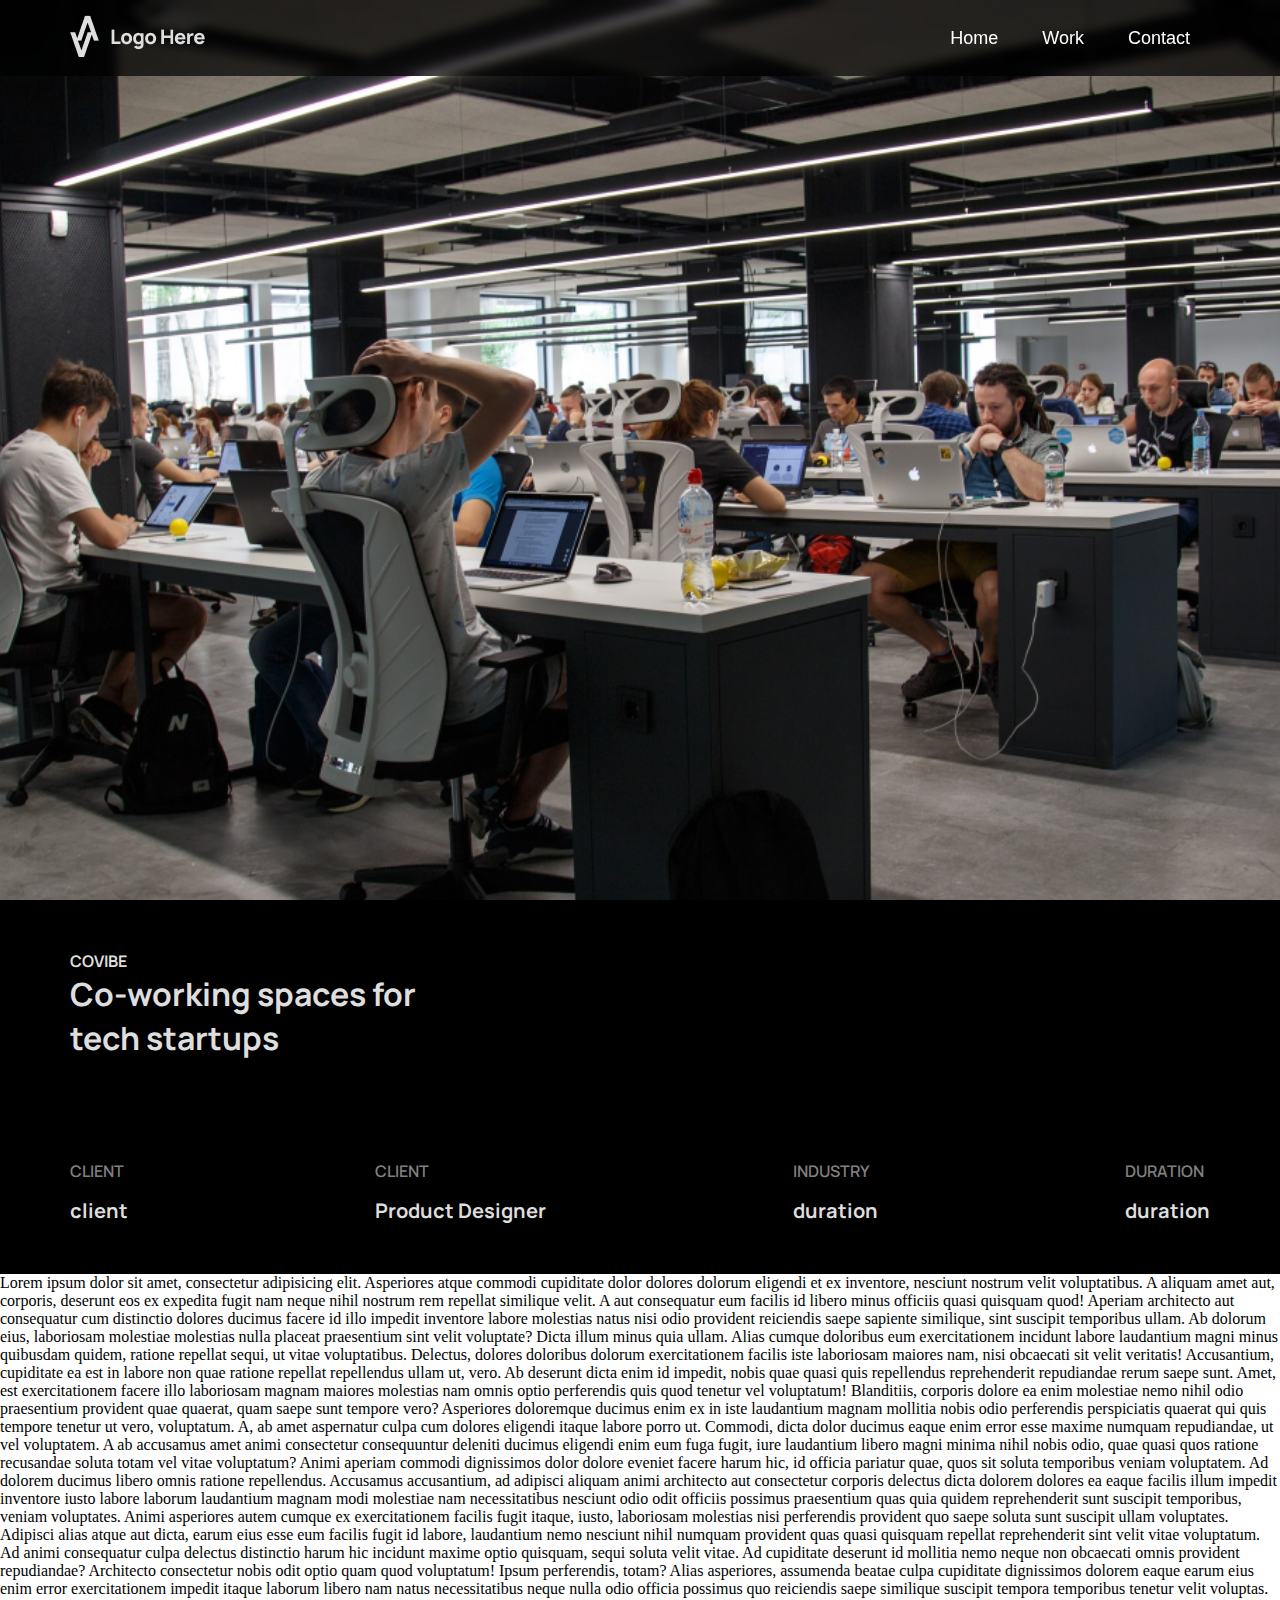
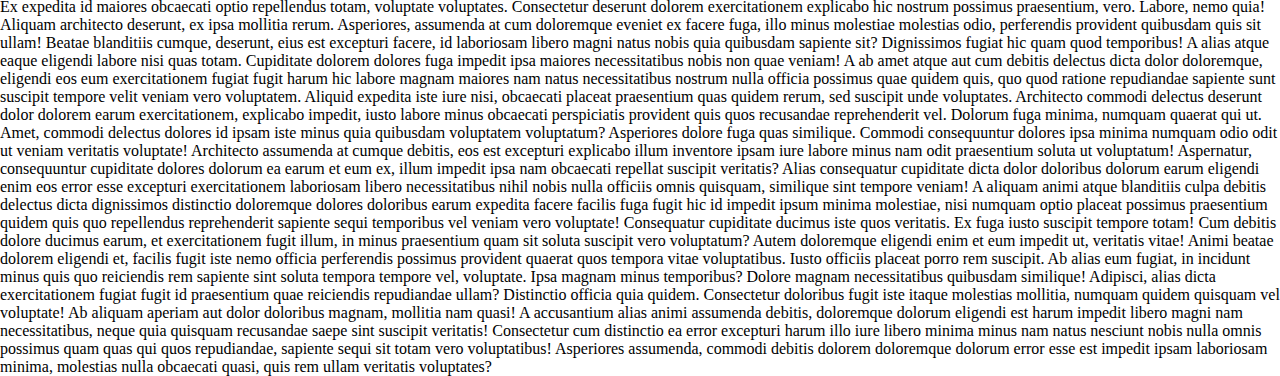
<file: about.html>
<!DOCTYPE html>
<html lang="en">
<head>
    <meta charset="UTF-8">
    <title>Title</title>
    <link href="https://fonts.googleapis.com/css2?family=Barlow:wght@200;300;400;500;600;700;800&family=Manrope:wght@200;400;600;800&family=Montserrat:wght@100;200;300;400;500;600;700;800;900&family=Poppins:wght@100;200;300;400;500;600;700;800;900&family=Raleway:wght@100;200;300;400;500;600;700;800;900&family=Roboto:wght@100;300;400;500;700;900&family=Tapestry&family=Water+Brush&display=swap" rel="stylesheet">
    <link rel="stylesheet" href="./css/about.css">
</head>
<body>

<header id="header">
    <div class="container">
        <div class="header">
            <a href="index.html"> <img src="./img/logo.png" alt=""></a>
            <div>
                <a href="index.html" class="header-nav" >Home</a>
                <a href="about.html" class="header-nav" >Work</a>
                <a href="#" class="header-nav" >Contact</a>
            </div>
        </div>
    </div>
</header>

<section id="hero">
    <div class="container">
        <div class="hero">

        </div>
    </div>
</section>
<section id="teach">
    <div class="container">
        <div class="teach">
            <div>
                <p class="block">Covibe</p>
                <h1 class="block-title">Co-working spaces for
                    tech startups</h1>
            </div>
            <div class="block-title2">
                <div>
                    <p>client</p>
                    <h1>client</h1>
                </div><div>
                    <p>client</p>
                    <h1>Product Designer</h1>
                </div><div>
                    <p>industry</p>
                <h1>duration</h1>
                </div><div>
                    <p>duration</p>
                    <h1>duration</h1>
                </div>

            </div>
        </div>
    </div>
</section>

Lorem ipsum dolor sit amet, consectetur adipisicing elit. Asperiores atque commodi cupiditate dolor dolores dolorum eligendi et ex inventore, nesciunt nostrum velit voluptatibus. A aliquam amet aut, corporis, deserunt eos ex expedita fugit nam neque nihil nostrum rem repellat similique velit. A aut consequatur eum facilis id libero minus officiis quasi quisquam quod! Aperiam architecto aut consequatur cum distinctio dolores ducimus facere id illo impedit inventore labore molestias natus nisi odio provident reiciendis saepe sapiente similique, sint suscipit temporibus ullam. Ab dolorum eius, laboriosam molestiae molestias nulla placeat praesentium sint velit voluptate? Dicta illum minus quia ullam. Alias cumque doloribus eum exercitationem incidunt labore laudantium magni minus quibusdam quidem, ratione repellat sequi, ut vitae voluptatibus. Delectus, dolores doloribus dolorum exercitationem facilis iste laboriosam maiores nam, nisi obcaecati sit velit veritatis! Accusantium, cupiditate ea est in labore non quae ratione repellat repellendus ullam ut, vero. Ab deserunt dicta enim id impedit, nobis quae quasi quis repellendus reprehenderit repudiandae rerum saepe sunt. Amet, est exercitationem facere illo laboriosam magnam maiores molestias nam omnis optio perferendis quis quod tenetur vel voluptatum! Blanditiis, corporis dolore ea enim molestiae nemo nihil odio praesentium provident quae quaerat, quam saepe sunt tempore vero? Asperiores doloremque ducimus enim ex in iste laudantium magnam mollitia nobis odio perferendis perspiciatis quaerat qui quis tempore tenetur ut vero, voluptatum. A, ab amet aspernatur culpa cum dolores eligendi itaque labore porro ut. Commodi, dicta dolor ducimus eaque enim error esse maxime numquam repudiandae, ut vel voluptatem. A ab accusamus amet animi consectetur consequuntur deleniti ducimus eligendi enim eum fuga fugit, iure laudantium libero magni minima nihil nobis odio, quae quasi quos ratione recusandae soluta totam vel vitae voluptatum? Animi aperiam commodi dignissimos dolor dolore eveniet facere harum hic, id officia pariatur quae, quos sit soluta temporibus veniam voluptatem. Ad dolorem ducimus libero omnis ratione repellendus. Accusamus accusantium, ad adipisci aliquam animi architecto aut consectetur corporis delectus dicta dolorem dolores ea eaque facilis illum impedit inventore iusto labore laborum laudantium magnam modi molestiae nam necessitatibus nesciunt odio odit officiis possimus praesentium quas quia quidem reprehenderit sunt suscipit temporibus, veniam voluptates. Animi asperiores autem cumque ex exercitationem facilis fugit itaque, iusto, laboriosam molestias nisi perferendis provident quo saepe soluta sunt suscipit ullam voluptates. Adipisci alias atque aut dicta, earum eius esse eum facilis fugit id labore, laudantium nemo nesciunt nihil numquam provident quas quasi quisquam repellat reprehenderit sint velit vitae voluptatum. Ad animi consequatur culpa delectus distinctio harum hic incidunt maxime optio quisquam, sequi soluta velit vitae. Ad cupiditate deserunt id mollitia nemo neque non obcaecati omnis provident repudiandae? Architecto consectetur nobis odit optio quam quod voluptatum! Ipsum perferendis, totam? Alias asperiores, assumenda beatae culpa cupiditate dignissimos dolorem eaque earum eius enim error exercitationem impedit itaque laborum libero nam natus necessitatibus neque nulla odio officia possimus quo reiciendis saepe similique suscipit tempora temporibus tenetur velit voluptas. Ex expedita id maiores obcaecati optio repellendus totam, voluptate voluptates. Consectetur deserunt dolorem exercitationem explicabo hic nostrum possimus praesentium, vero. Labore, nemo quia! Aliquam architecto deserunt, ex ipsa mollitia rerum. Asperiores, assumenda at cum doloremque eveniet ex facere fuga, illo minus molestiae molestias odio, perferendis provident quibusdam quis sit ullam! Beatae blanditiis cumque, deserunt, eius est excepturi facere, id laboriosam libero magni natus nobis quia quibusdam sapiente sit? Dignissimos fugiat hic quam quod temporibus! A alias atque eaque eligendi labore nisi quas totam. Cupiditate dolorem dolores fuga impedit ipsa maiores necessitatibus nobis non quae veniam! A ab amet atque aut cum debitis delectus dicta dolor doloremque, eligendi eos eum exercitationem fugiat fugit harum hic labore magnam maiores nam natus necessitatibus nostrum nulla officia possimus quae quidem quis, quo quod ratione repudiandae sapiente sunt suscipit tempore velit veniam vero voluptatem. Aliquid expedita iste iure nisi, obcaecati placeat praesentium quas quidem rerum, sed suscipit unde voluptates. Architecto commodi delectus deserunt dolor dolorem earum exercitationem, explicabo impedit, iusto labore minus obcaecati perspiciatis provident quis quos recusandae reprehenderit vel. Dolorum fuga minima, numquam quaerat qui ut. Amet, commodi delectus dolores id ipsam iste minus quia quibusdam voluptatem voluptatum? Asperiores dolore fuga quas similique. Commodi consequuntur dolores ipsa minima numquam odio odit ut veniam veritatis voluptate! Architecto assumenda at cumque debitis, eos est excepturi explicabo illum inventore ipsam iure labore minus nam odit praesentium soluta ut voluptatum! Aspernatur, consequuntur cupiditate dolores dolorum ea earum et eum ex, illum impedit ipsa nam obcaecati repellat suscipit veritatis? Alias consequatur cupiditate dicta dolor doloribus dolorum earum eligendi enim eos error esse excepturi exercitationem laboriosam libero necessitatibus nihil nobis nulla officiis omnis quisquam, similique sint tempore veniam! A aliquam animi atque blanditiis culpa debitis delectus dicta dignissimos distinctio doloremque dolores doloribus earum expedita facere facilis fuga fugit hic id impedit ipsum minima molestiae, nisi numquam optio placeat possimus praesentium quidem quis quo repellendus reprehenderit sapiente sequi temporibus vel veniam vero voluptate! Consequatur cupiditate ducimus iste quos veritatis. Ex fuga iusto suscipit tempore totam! Cum debitis dolore ducimus earum, et exercitationem fugit illum, in minus praesentium quam sit soluta suscipit vero voluptatum? Autem doloremque eligendi enim et eum impedit ut, veritatis vitae! Animi beatae dolorem eligendi et, facilis fugit iste nemo officia perferendis possimus provident quaerat quos tempora vitae voluptatibus. Iusto officiis placeat porro rem suscipit. Ab alias eum fugiat, in incidunt minus quis quo reiciendis rem sapiente sint soluta tempora tempore vel, voluptate. Ipsa magnam minus temporibus? Dolore magnam necessitatibus quibusdam similique! Adipisci, alias dicta exercitationem fugiat fugit id praesentium quae reiciendis repudiandae ullam? Distinctio officia quia quidem. Consectetur doloribus fugit iste itaque molestias mollitia, numquam quidem quisquam vel voluptate! Ab aliquam aperiam aut dolor doloribus magnam, mollitia nam quasi! A accusantium alias animi assumenda debitis, doloremque dolorum eligendi est harum impedit libero magni nam necessitatibus, neque quia quisquam recusandae saepe sint suscipit veritatis! Consectetur cum distinctio ea error excepturi harum illo iure libero minima minus nam natus nesciunt nobis nulla omnis possimus quam quas qui quos repudiandae, sapiente sequi sit totam vero voluptatibus! Asperiores assumenda, commodi debitis dolorem doloremque dolorum error esse est impedit ipsam laboriosam minima, molestias nulla obcaecati quasi, quis rem ullam veritatis voluptates?

</body>
</html>
</file>
<file: css/about.css>
* {
    margin: 0;
    padding: 0;
}

.container {
    width: 1140px;
    margin: 0 auto;
}

a {
    text-decoration: none;
}

#header {
    position: fixed;
    width: 100%;
    z-index: 20;
    padding: 15px 0;
    background: rgba(0, 0, 0, 0.7);
    backdrop-filter: blur(5px);
}

.header {
    display: flex;
    justify-content: space-between;
    align-items: center;
}

.header-nav {
    color: white;
    padding: 0 20px;
    font-family: "Monrope", sans-serif;
    font-size: 18px;
}
#hero{
    background: url("../img/bg.png")no-repeat center/cover;
    min-height: 100vh;

}
#teach{
    background:black;
    padding: 50px 0;
}
.block{
    font-family: 'Manrope',sans-serif;
    font-weight: 700;
    font-size: 16px;
    text-transform: uppercase;
    color: #DEDEDE;
}
.block-title{
    width: 380px;
    font-family: 'Manrope',sans-serif;
    font-size: 32px;
    color: #DEDEDE;
    margin-bottom: 100px;
}
.block-title2 p{
    font-family: 'Manrope',sans-serif;
    font-weight: 600;
    font-size: 16px;
    text-transform: uppercase;
    color: grey;
    margin-bottom: 15px;
}
.block-title2 h1{
    font-family: 'Manrope',sans-serif;
    font-style: normal;
    font-weight: 700;
    font-size: 20px;
    color: #DEDEDE;
}
.block-title2{
    display: flex;
    justify-content:space-between;
    align-items: center;
}
</file>
